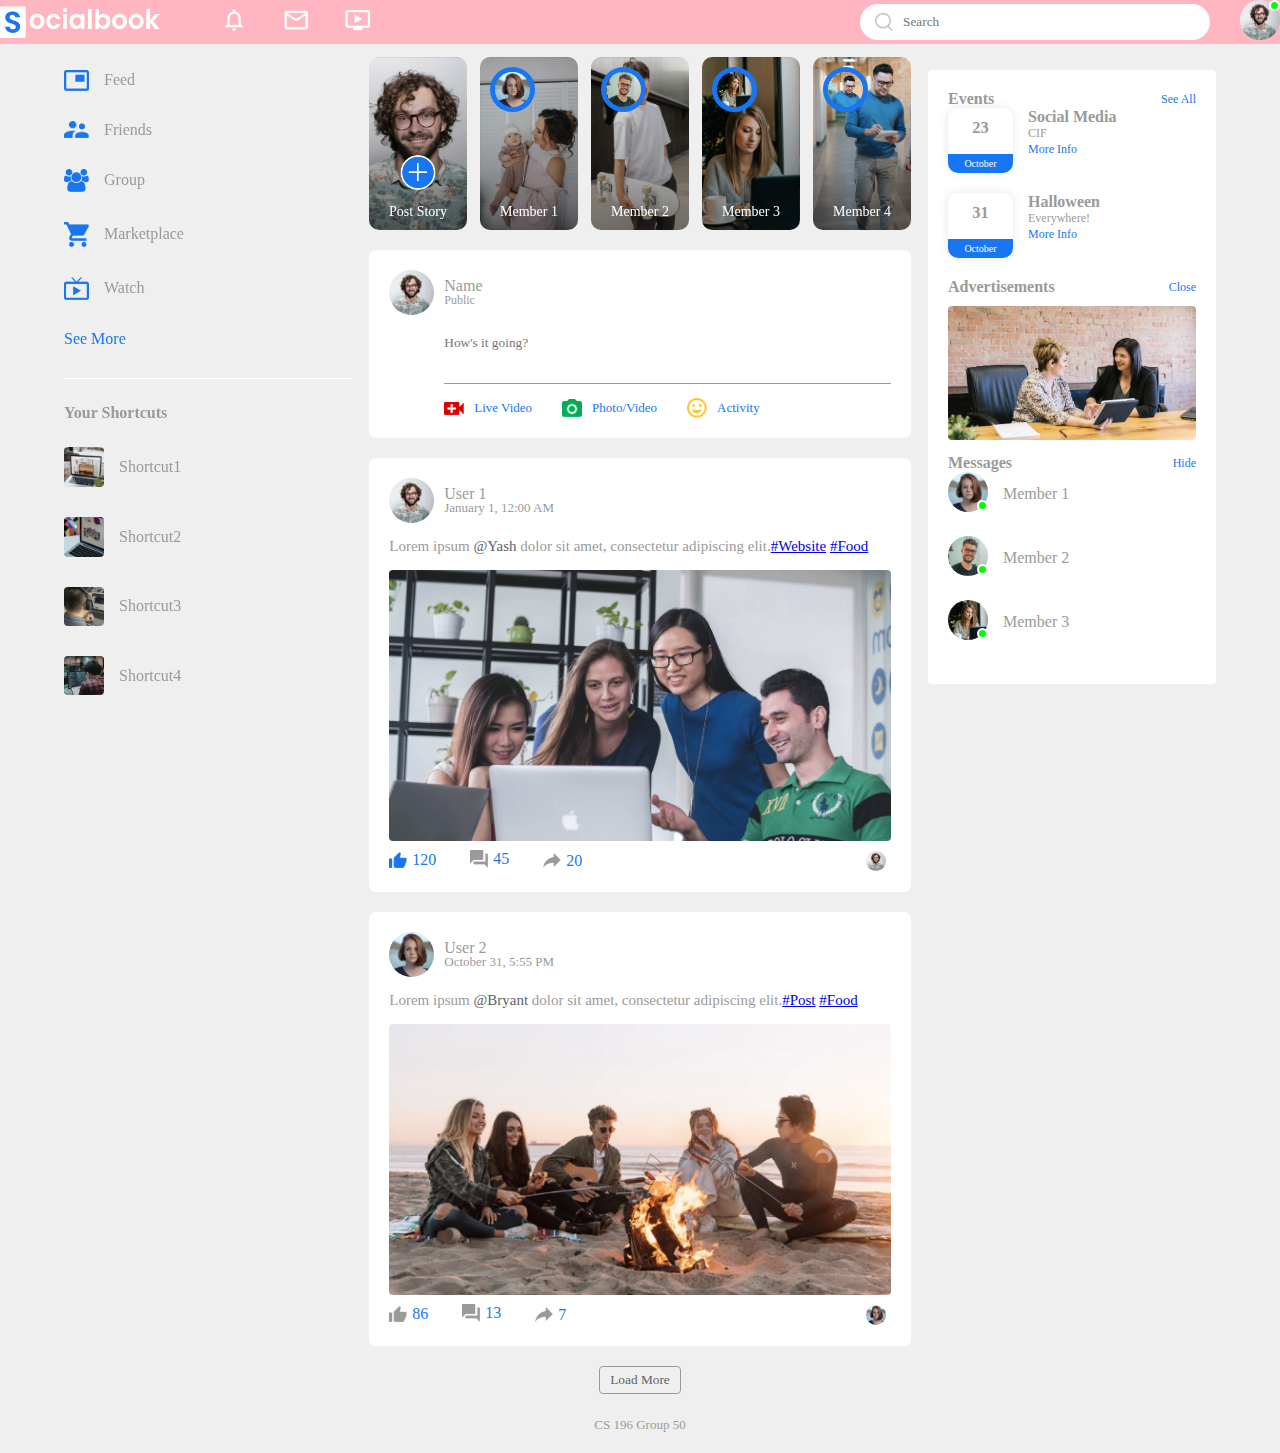
<file: Project/index.html>
<!DOCTYPE html>
<html lang="en">
<head>
    <meta charset="UTF-8">
    <meta http-equiv="X-UA-Compatible" content="IE=edge">
    <meta name="viewport" content="width=device-width, initial-scale=1.0">
    <title>CS196-Group50</title>
    <link rel="stylesheet" href="style.css">
</head>

<body>

  <nav>
      <div class="nav-left">
        <img src="images/logo.png" class="logo">
        <ul>
          <li><img src="images/notification.png"></li>
          <li><img src="images/inbox.png"></li>
          <li><img src="images/video.png"></li>
        </ul>
      </div>
      <div class="nav-right">

        <div class="search-box">
          <img src="images/search.png">
          <input type="text" placeholder="Search">
        </div>

        <div class="nav-user-icon online" onclick="settingsMenuToggle()">
          <img src="images/profile-pic.png">
        </div>


      </div>

      <!-----------------------settings menu------------------------>
      <div class="settings-menu">

        <div id="dark-btn">
          <span></span>
        </div>

        <div class="settings-menu-inner">
          <div class="user-profile">
            <img src="images/profile-pic.png">
            <div>
              <p>Name</p>
              <a href="#">See your profile</a>
            </div>
          </div>
          <hr>
          <div class="user-profile">
            <img src="images/feedback.png">
            <div>
              <p>Give Feedback</p>
              <a href="#">Help us improve the website!</a>
            </div>
          </div>
          <hr>

          <div class="settings-links">
            <img src="images/setting.png" class="settings-icon">
            <a href="#">Settings <img src="images/arrow.png" width="10px"></a>
          </div>
          <div class="settings-links">
            <img src="images/help.png" class="settings-icon">
            <a href="#">Help <img src="images/arrow.png" width="10px"></a>
          </div>
          <div class="settings-links">
            <img src="images/display.png" class="settings-icon">
            <a href="#">Display <img src="images/arrow.png" width="10px"></a>
          </div>
          <div class="settings-links">
            <img src="images/logout.png" class="settings-icon">
            <a href="#">Logout <img src="images/arrow.png" width="10px"></a>
          </div>

        </div>
        
      </div>

  </nav>

  <div class="container">

    <!-----------------------left sidebar------------------------>

    <div class="left-sidebar">
      <div class="imp-links">
        <a href="#"><img src="images/news.png"> Feed</a>
        <a href="#"><img src="images/friends.png"> Friends</a>
        <a href="#"><img src="images/group.png"> Group</a>
        <a href="#"><img src="images/marketplace.png"> Marketplace</a>
        <a href="#"><img src="images/watch.png"> Watch</a>
        <a href="#">See More</a>
      </div>
      <div class="shortcut-links">
        <p>Your Shortcuts</p>
        <a href="#"><img src="images/shortcut-1.png"> Shortcut1</a>
        <a href="#"><img src="images/shortcut-2.png"> Shortcut2</a>
        <a href="#"><img src="images/shortcut-3.png"> Shortcut3</a>
        <a href="#"><img src="images/shortcut-4.png"> Shortcut4</a>
      </div>
    </div>

    <!-----------------------main content------------------------>

    <div class="main-content">

      <div class="story-gallery">
        <div class="story story1">
          <img src="images/upload.png">
          <p>Post Story</p>
        </div>
        <div class="story story2">
          <img src="images/member-1.png">
          <p>Member 1</p>
        </div>
        <div class="story story3">
          <img src="images/member-2.png">
          <p>Member 2</p>
        </div>
        <div class="story story4">
          <img src="images/member-3.png">
          <p>Member 3</p>
        </div>
        <div class="story story5">
          <img src="images/member-4.png">
          <p>Member 4</p>
        </div>
      </div>

      <div class="write-post-container">
        <div class="user-profile">
          <img src="images/profile-pic.png">
          <div>
            <p>Name</p>
            <small>Public</small>
          </div>
        </div>

        <div class="post-input-container">
          <textarea rows="3" placeholder="How's it going?"></textarea>
          <div class="add-post-links">
            <a href="#"><img src="images/live-video.png"> Live Video</a>
            <a href="#"><img src="images/photo.png"> Photo/Video</a>
            <a href="#"><img src="images/feeling.png"> Activity</a>
          </div>
        </div>
      </div>

    <div class="post-container">
      <div class="user-profile">
        <img src="images/profile-pic.png">
        <div>
          <p>User 1</p>
          <span>January 1, 12:00 AM</span>
        </div>
      </div>
      <p class="post-text">Lorem ipsum <span>@Yash</span> dolor sit amet, consectetur adipiscing 
      elit.<a href="#">#Website</a> <a href="#">#Food</a></p>
      <img src="images/feed-image-1.png" class="post-img">

        <div class="post-row">
          <div class="activity-icons">
            <div><img src="images/like-blue.png"> 120</div>
            <div><img src="images/comments.png"> 45</div>
            <div><img src="images/share.png"> 20</div>
          </div>
          <div class="post-profile-icon">
            <img src="images/profile-pic.png">
          </div>
        </div>

    </div>  

    <div class="post-container">
      <div class="user-profile">
        <img src="images/member-1.png">
        <div>
          <p>User 2</p>
          <span>October 31, 5:55 PM</span>
        </div>
      </div>
      <p class="post-text">Lorem ipsum <span>@Bryant</span> dolor sit amet, consectetur adipiscing 
      elit.<a href="#">#Post</a> <a href="#">#Food</a></p>
      <img src="images/feed-image-2.png" class="post-img">

        <div class="post-row">
          <div class="activity-icons">
            <div><img src="images/like.png"> 86</div>
            <div><img src="images/comments.png"> 13</div>
            <div><img src="images/share.png"> 7</div>
          </div>
          <div class="post-profile-icon">
            <img src="images/member-1.png">
          </div>
        </div>

    </div>
      
    <button type="button" class="load-more-btn">Load More</button>


    </div>

    <!-----------------------right sidebar------------------------>

    <div class="right-sidebar">

      <div class="sidebar-title">
        <h4>Events</h4>
        <a href="#">See All</a>
      </div>

      <div class="event">
        <div class="left-event">
          <h3>23</h3>
          <span>October</span>
        </div>
        <div class="right-event">
          <h4>Social Media</h4>
          <p>CIF</p>
          <a href="#">More Info</a>
        </div>
      </div>

      <div class="event">
        <div class="left-event">
          <h3>31</h3>
          <span>October</span>
        </div>
        <div class="right-event">
          <h4>Halloween</h4>
          <p>Everywhere!</p>
          <a href="#">More Info</a>
        </div>
      </div>
      
      <div class="sidebar-title">
        <h4>Advertisements</h4>
        <a href="#">Close</a>
      </div>
      <img src="images/advertisement.png" class="sidebar-ads">

      <div class="sidebar-title">
        <h4>Messages</h4>
        <a href="#">Hide</a>
      </div>

      <div class="online-list">
        <div class="online">
          <img src="images/member-1.png">
        </div>
        <p>Member 1</p>
      </div>

      <div class="online-list">
        <div class="online">
          <img src="images/member-2.png">
        </div>
        <p>Member 2</p>
      </div>

      <div class="online-list">
        <div class="online">
          <img src="images/member-3.png">
        </div>
        <p>Member 3</p>
      </div>

    </div>
  </div>

<div class="footer">
  <p>CS 196 Group 50</p>
</div>

<script src="app.js"> </script>

</body>
</html>
</file>
<file: Project/style.css>
:root{
  --green: #00FF00;
  --white: #ffffff;
  --black: #000000;
  --pink: #FFB6C1;
  --grey: #9a9a9a;
  --blue: #1876f2;
  --body-color: #efefef;
  --nav-color: #FFB6C1;
  --bg-color: #fff;
}

.dark-theme{
  --body-color: #0a0a0a;
  --nav-color: #000;
  --bg-color: #000;
}

*{
  margin: 0;
  padding: 0;
  font-family: Georgia, serif;
  box-sizing: border-box;
}

body{
  background: var(--body-color);
  transition: background 0.3s;
}

nav{
  display: flex;
  align-items: left;
  justify-content: space-between;
  background: var(--nav-color);
  padding: 5 px 5%;
  position: sticky;
  top: 0;
  z-index: 100;
}

.logo{
  width: 160px;
  margin-right: 45px;
}

.nav-left, .nav-right{
  display: flex;
  align-items: center;
}

.nav-left ul li{
  list-style: none;
  display: inline-block;
}

.nav-left ul li img{
  width: 28px;
  margin: 0 15px;
}

.nav-user-icon img{
  width: 40px;
  border-radius: 50%;
  cursor: pointer;
}

.nav-user-icon{
  margin-left: 30px;
}

.search-box{
  background: var(--white);
  width: 350px;
  border-radius: 20px;
  display: flex;
  align-items: center;
  padding: 0 15px;
}

.search-box img{
  width: 18px;
}

.search-box input{
  width: 100%;
  background: transparent;
  padding: 10px;
  outline: none;
  border: 0;
}

.online{
  position: relative;
}

.online::after{
  content: '';
  width: 7px;
  height: 7px;
  border: 2px solid var(--white);
  border-radius: 50%;
  background: var(--green);
  position: absolute;
  top: 0;
  right: 0;
}

.container{
  display: flex;
  justify-content: space-between;
  padding: 13px 5%;
}

.left-sidebar{
  flex-basis: 25%;
  position: sticky;
  top: 70px;
  align-self: flex-start;
}

.right-sidebar{
  flex-basis: 25%;
  position: sticky;
  top: 70px;
  align-self: flex-start;
  background: var(--bg-color);
  padding: 20px;
  border-radius: 4px;
  color: var(--grey);
}

.main-content{
  flex-basis: 47%;
}

.imp-links a, .shortcut-links a{
  text-decoration: none;
  display: flex;
  align-items: center;
  margin-bottom: 30px;
  color: var(--grey);
  width: fit-content;
}

.imp-links a img{
  width: 25px;
  margin-right: 15px;
}

.imp-links a:last-child{
color: var(--blue);
}

.imp-links{
  border-bottom: 1px solid var(--white);
}

.shortcut-links a img{
  width: 40px;
  border-radius: 4px;
  margin-right: 15px;
}

.shortcut-links p{
  margin: 25px 0;
  color: var(--grey);
  font-weight: 750;
}

.sidebar-title{
  display: flex;
  align-items: center;
  justify-content: space-between;
  margin-bottom: 18;
}

.right-sidebar h4{
  font-weight: 600;
  font-size: 16px;
}

.sidebar-title a{
  text-decoration: none;
  color: var(--blue);
  font-size: 12px;
}

.event{
  display: flex;
  font-size: 14px;
  margin-bottom: 20px;
}

.left-event{
  border-radius: 10px;
  height: 65px;
  width: 65px;
  margin-right: 15px;
  padding-top: 10px;
  text-align: center;
  position: relative;
  overflow: hidden;
  box-shadow: 0 0 10px rgba(0, 0, 0, 0.1);
}

.event p{
  font-size: 12px;
}

.event a{
  font-size: 12px;
  text-decoration: none;
  color: var(--blue);
}

.left-event span{
  position: absolute;
  bottom: 0;
  left: 0;
  width: 100%;
  background: var(--blue);
  color: var(--white);
  font-size: 10px;
  padding: 4px 0;
}

.sidebar-ads{
  width: 100%;
  margin-bottom: 10px;
  margin-top: 10px;
  border-radius: 4px;
}

.online-list{
  display: flex;
  align-items: center;
  margin-bottom: 20px;
}

.online-list .online img{
  width: 40px;
  border-radius: 50%;
}

.online-list .online{
  width: 40px;
  border-radius: 50%;
  margin-right: 15px;
}

.online-list .online::after{
  top: unset;
  bottom: 5px;
}

.story-gallery{
  display: flex;
  justify-content: space-between;
  margin-bottom: 20px;
}

.story{
  flex-basis: 18%;
  padding-top: 32%;
  position: relative;
  background-position: center;
  background-size: cover;
  border-radius: 10px;
}

.story img{
  position: absolute;
  width: 45px;
  border-radius: 50%;
  top: 10px;
  left: 10px;
  border: 5px solid var(--blue);
}

.story p{
  position: absolute;
  bottom: 10px;
  width: 100%;
  text-align: center;
  color: var(--white);
  font-size: 14px;
}

.story1{
  background-image: linear-gradient(transparent, rgba(0,0,0,0.5)),url(images/status-1.png);
}
.story2{
  background-image: linear-gradient(transparent, rgba(0,0,0,0.5)),url(images/status-2.png);
}
.story3{
  background-image: linear-gradient(transparent, rgba(0,0,0,0.5)),url(images/status-3.png);
}
.story4{
  background-image: linear-gradient(transparent, rgba(0,0,0,0.5)),url(images/status-4.png);
}
.story5{
  background-image: linear-gradient(transparent, rgba(0,0,0,0.5)),url(images/status-5.png);
}

.story.story1 img{
  top: unset;
  left: 50%;
  bottom: 40px;
  transform: translateX(-50%);
  border: 0;
  width: 35px;
}

.write-post-container{
  width: 100%;
  background: var(--bg-color);
  border-radius: 6px;
  padding: 20px;
  color: var(--grey);
}

.user-profile{
  display: flex;
  align-items: center;
}

.user-profile img{
  width: 45px;
  border-radius: 50%;
  margin-right: 10px;
}

.user-profile p{
  margin-bottom: -5px;
  font-weight: 500;
  color: var(--grey);
}

.user-profile small{
  font-size: 12px;
}

.post-input-container{
  padding-left: 55px;
  padding-top: 20px;
}

.post-input-container textarea{
  width: 100%;
  border: 0;
  outline: 0;
  border-bottom: 1px solid var(--grey);
  background: transparent;
  resize: none;
}

.add-post-links{
  display: flex;
  margin-top: 10px;
}

.add-post-links a{
  text-decoration: none;
  display: flex;
  align-items: center;
  color: var(--blue);
  margin-right: 30px;
  font-size: 13px;
}

.add-post-links a img{
  width: 20px;
  margin-right: 10px;
}

.post-container{
  width: 100%;
  background: var(--bg-color);
  border-radius: 6px;
  padding: 20px;
  color: var(--blue);
  margin: 20px 0;
}

.user-profile span{
  font-size: 13px;
  color: #9a9a9a;
}

.post-text{
  color: #9a9a9a;
  margin: 15px 0;
  font-size: 15px;
}

.post-text span{
  color: #626262;
  font-weight: 500;
}

.post-test a{
  color: var(--blue);
  text-decoration: none;
}

.post-img{
  width: 100%;
  border-radius: 4px;
  margin-bottom: 5px;
}

.post-row{
  display: flex;
  align-items: center;
  justify-content: space-between;
}

.activity-icons div img{
  width: 18px;
  margin-right: 5px;
}

.activity-icons div{
  display: inline-flex;
  align-items: center;
  margin-right: 30px;
}

.post-profile-icon{
  display: flex;
  align-items: center;
}

.post-profile-icon img{
  width: 20px;
  border-radius: 50%;
  margin-right: 5px;
}

.load-more-btn{
  display: block;
  margin: auto;
  cursor: pointer;
  padding: 5px 10px;
  border: 1px solid #9a9a9a;
  color: #626262;
  background: transparent;
  border-radius: 4px;
}

.footer{
  text-align: center;
  color: #9a9a9a;
  padding: 10px 0 20px;
  font-size: 13px;
}

.settings-menu{
  position: absolute;
  width: 90%;
  max-width: 350px;
  background: var(--bg-color);
  box-shadow: 0 0 10px rgba(0, 0, 0, 0.4);
  border-radius: 4px;
  overflow: hidden;
  top: 108%;
  right: 5%;
  max-height: 0;
  transition: max-height 0.3s;
}

.settings-menu-height{
  max-height: 450px;
}

.user-profile a{
  font-size: 12px;
  color: var(--blue);
  text-decoration: none;
}

.settings-menu-inner{
  padding: 20px;
}

.settings-menu hr{
  border-radius: 0;
  height: 1px;
  background: var(--grey);
  margin: 15px 0;
}

.settings-links{
  display: flex;
  align-items: center;
  margin: 15px 0;
}

.settings-links .settings-icon{
  width: 38px;
  margin-right: 10px;
  border-radius: 50%;
}

.settings-links a{
  display: flex;
  flex: 1;
  align-items: center;
  justify-content: space-between;
  text-decoration: none;
  color: var(--grey);
}

#dark-btn{
  position: absolute;
  top: 20px;
  right: 20px;
  background: var(--grey);
  width: 45px;
  border-radius: 15px;
  padding: 2px 3px;
  cursor: pointer;
  display: flex;
  transition: padding-left 0.5s, background 0.5s;
}

#dark-btn span{
  width: 18px;
  height: 18px;
  background: white;
  border-radius: 50%;
  display: inline-block;
}

#dark-btn.dark-btn-on{
  padding-left: 23px;
  background: #0a0a0a;
}
</file>
